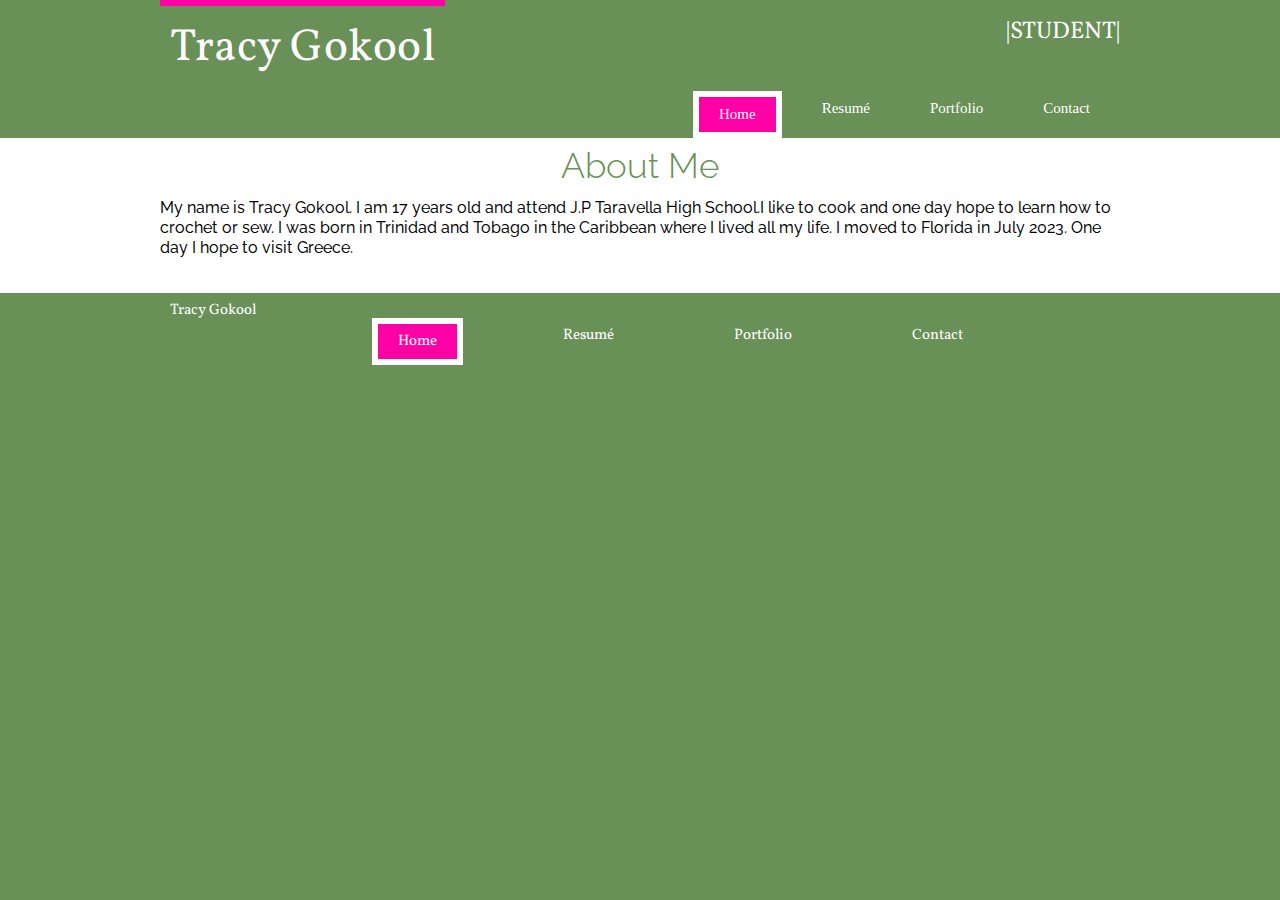
<file: index.html>
<!DOCTYPE html>
<html lang="en">
     <head>
          <title>Tracy Gokool</title>
         
      <!--Header, Footer Text -->
          <link rel="preconnect" href="https://fonts.googleapis.com">
          <link rel="preconnect" href="https://fonts.gstatic.com" crossorigin>
          <link href="https://fonts.googleapis.com/css2?family=Domine:wght@400..700&family=Oswald:wght@200..700&family=Playfair+Display:ital,wght@0,400..900;1,400..900&family=Raleway:ital,wght@0,100..900;1,100..900&family=Vollkorn:ital,wght@0,400..900;1,400..900&display=swap" rel="stylesheet">

         <!--Article-->
          <link rel="preconnect" href="https://fonts.googleapis.com">
               <link rel="preconnect" href="https://fonts.gstatic.com" crossorigin>
               <link href="https://fonts.googleapis.com/css2?family=Playfair+Display:ital,wght@0,400..900;1,400..900&family=Raleway:ital,wght@0,100..900;1,100..900&display=swap" rel="stylesheet">
          
          <link rel="stylesheet" href ="styles/style.css"/>
     </head>

     <body>
     
         <!--Header-->
          <header>
               <h1>Tracy  Gokool</h1>
               <h2>|STUDENT|</h2>
          </header>

      <!--Nav Bar-->
          <nav>   <a class="active" href = "index.html" id=" Home">Home</a> 
               <a href = "resume.html" id="Resume">Resumé</a>
               <a href = "portfolio.html" id="Portfolio ">Portfolio</a>
               <a href = "contact.html" id="Contact">Contact</a>
          </nav>
     
          <!--Article-->
          <article>
              <h1>About Me</h1>
               <p>My name is Tracy Gokool. I am 17 years old and attend J.P Taravella High School.I 
               like to cook and one day hope to learn how to crochet or sew. I was born in Trinidad 
               and Tobago in the Caribbean where I lived all my life. I moved to Florida in July 2023. One day I hope to visit Greece. </p>
          </article>

        
     </nav>

     <!--Footer-->
     <footer>
         <h1>Tracy Gokool</h1> 

     <nav><a class="active" href = "index.html" id=" Home">Home</a> 
         <a href = "resume.html" id="Resume">Resumé</a>
         <a href = "portfolio.html" id="Portfolio ">Portfolio</a>
         <a href = "contact.html" id="Contact">Contact</a>
     </nav>
         
     </footer>

</body>
</html>
</file>
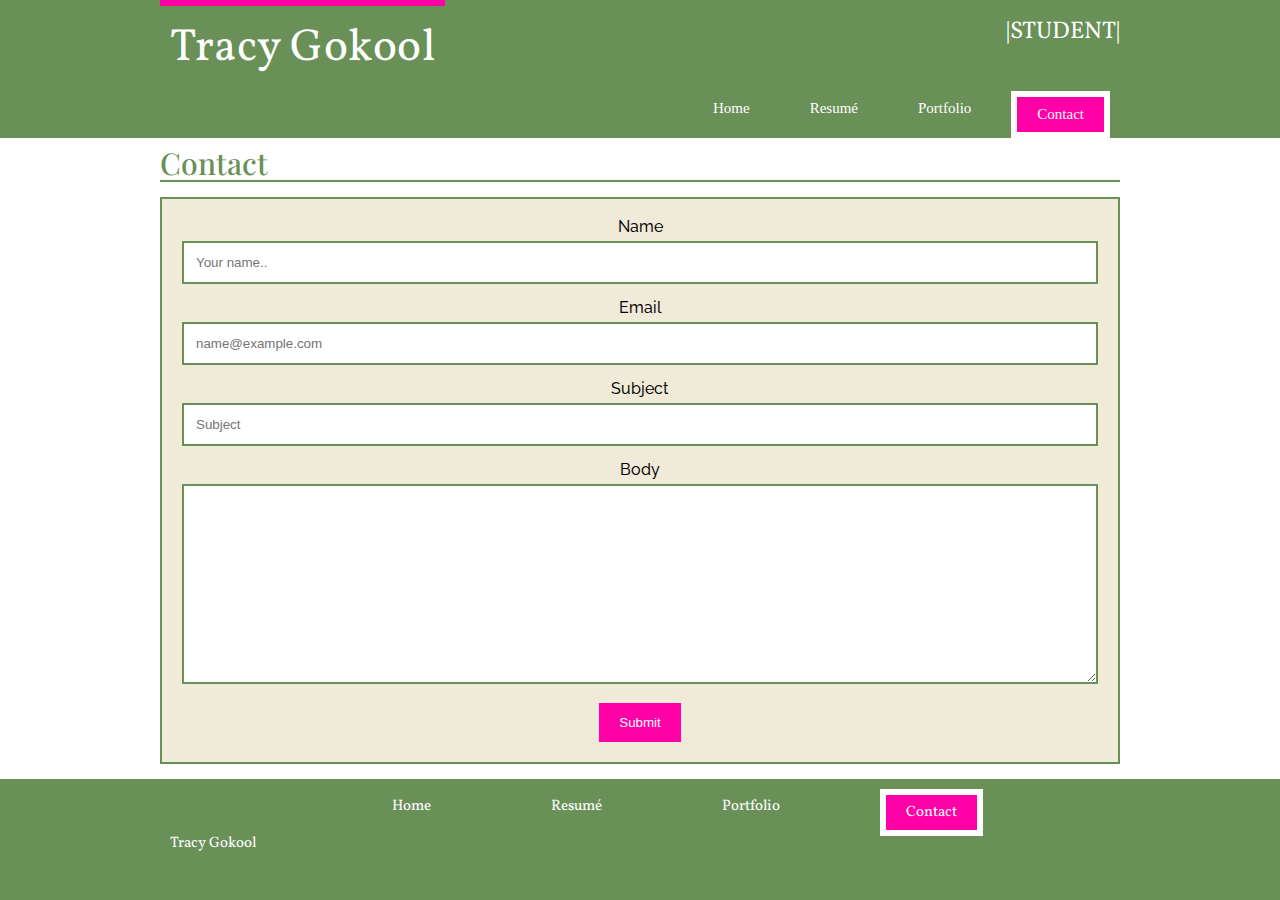
<file: contact.html>
<!DOCTYPE html>
<html lang="en">
     <head>
          <title>Tracy Gokool</title>
          <!--Header, Footer Text -->
          <link rel="preconnect" href="https://fonts.googleapis.com">
          <link rel="preconnect" href="https://fonts.gstatic.com" crossorigin>
          <link href="https://fonts.googleapis.com/css2?family=Domine:wght@400..700&family=Oswald:wght@200..700&family=Playfair+Display:ital,wght@0,400..900;1,400..900&family=Raleway:ital,wght@0,100..900;1,100..900&family=Vollkorn:ital,wght@0,400..900;1,400..900&display=swap" rel="stylesheet">

          <!--Article-->
          <link rel="preconnect" href="https://fonts.googleapis.com">
               <link rel="preconnect" href="https://fonts.gstatic.com" crossorigin>
               <link href="https://fonts.googleapis.com/css2?family=Playfair+Display:ital,wght@0,400..900;1,400..900&family=Raleway:ital,wght@0,100..900;1,100..900&display=swap" rel="stylesheet">
          
          <link rel="stylesheet" href ="styles/style.css"/>
     </head>

     <body>
          <!--Header-->
          <header>
               <h1>Tracy  Gokool</h1>
               <h2>|STUDENT|</h2>
          </header>


           <!--Nav Bar-->
           <nav>   <a  href = "index.html" id=" Home">Home</a> 
               <a href = "resume.html" id="Resume">Resumé</a>
               <a href = "portfolio.html" id="Portfolio ">Portfolio</a>
               <a class="active" href = "contact.html" id="Contact">Contact</a>
          </nav>

          <!--Article-->
          <article>
              <h2>Contact</h2>
              
              <div class="container">
               <form action="action_page.php">
             
                 <label for="name"> Name</label>
                 <input   type="text"
                          id="name" 
                          name="name" 
                          placeholder="Your name.."
               />
             
                 <label form ="email">Email</label>
                 <input
                     id="email"
                     name="email"
                     type="text"
                     placeholder = "name@example.com"
                />

                <label form ="subject">Subject</label>
                 <input
                     id="subject"
                     name="subject"
                     type="text"
                     placeholder = "Subject"
                />
                 
                 <label for="body">Body</label>
                 <textarea id="body" name="body" placeholder="Write something.." style="height:200px">
          </textarea>
             
                 <input type="submit" value="Submit">
             
               </form>
             </div>
          </article>

     <!--Footer-->
     
     <footer>
      <nav>
          <a href="index.html" id="Home">Home</a>
          <a href = "resume.html" id="Resume">Resumé</a>
          <a href = "portfolio.html" id="Portfolio ">Portfolio</a>
          <a class="active" href = "contact.html" id="Contact">Contact</a>
     </nav>
     <h1>Tracy Gokool</h1>
     </footer>

</body>
</html>
</file>
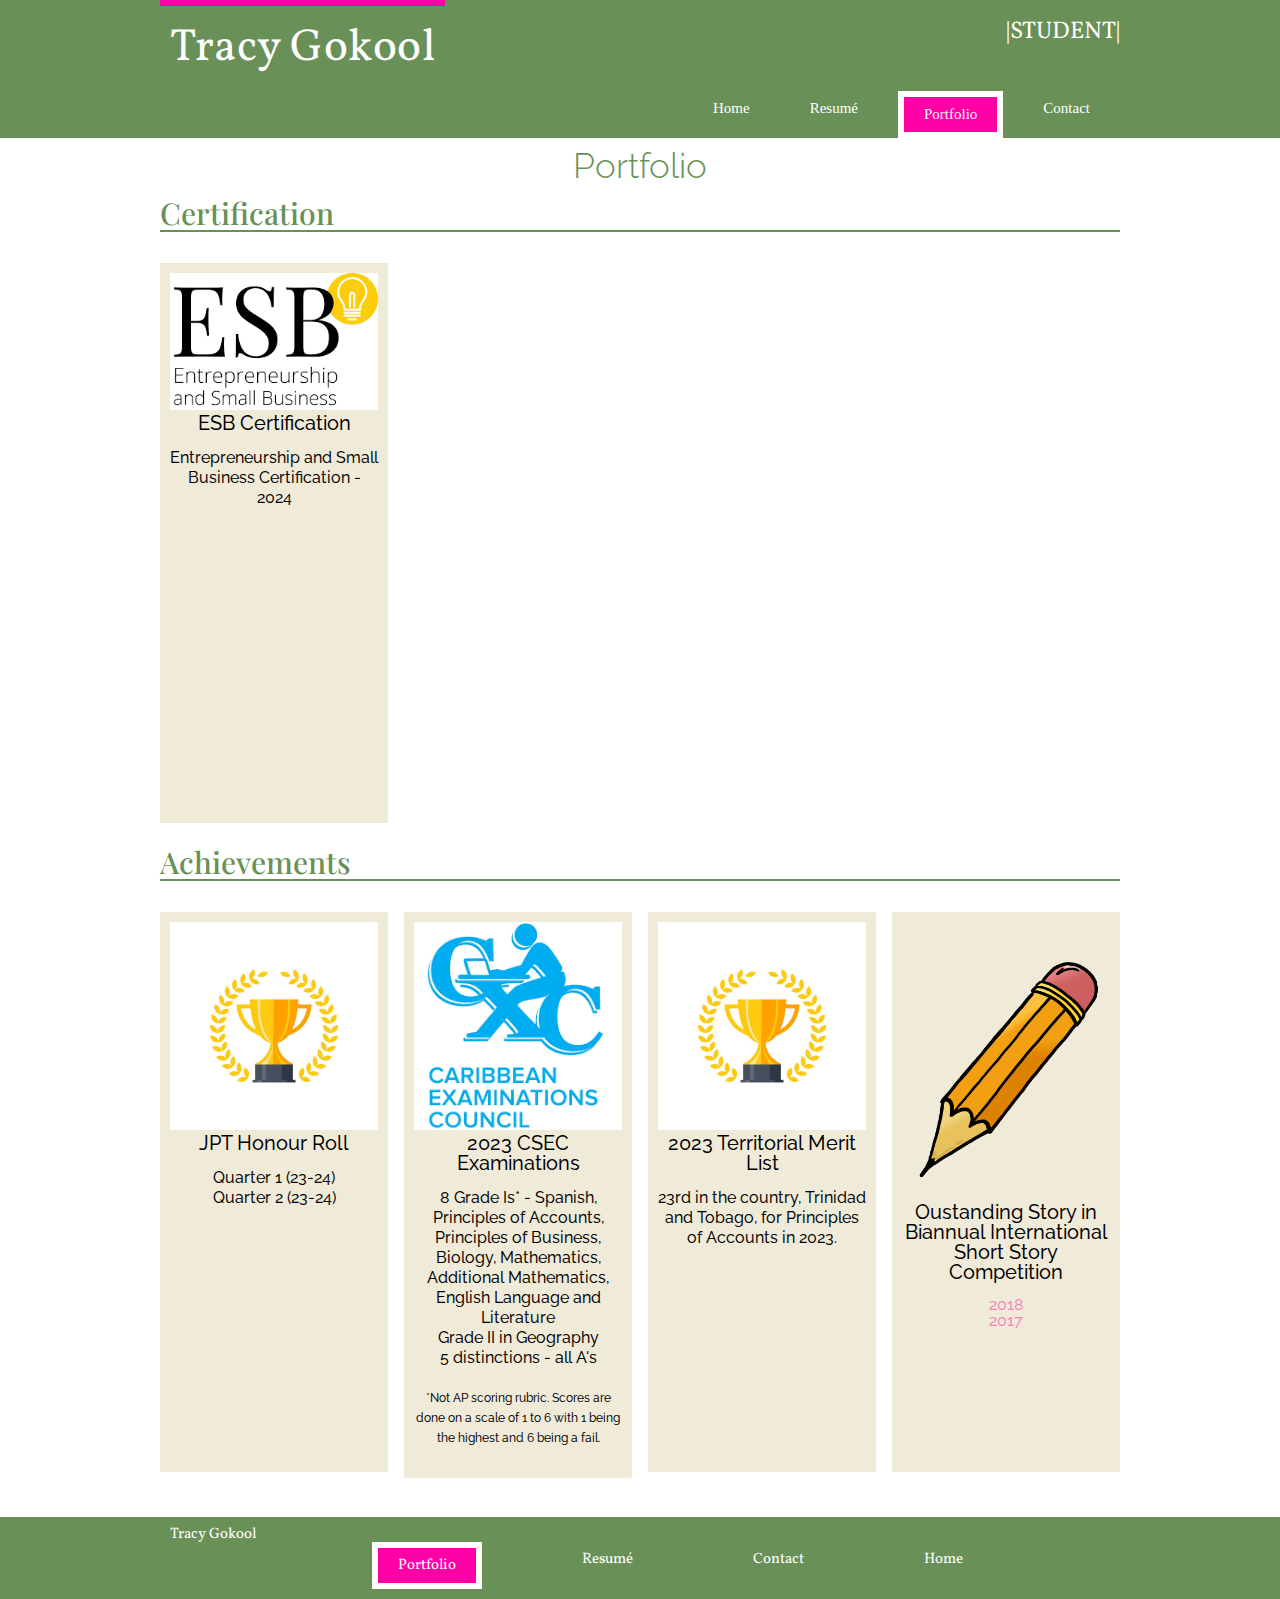
<file: portfolio.html>
<!DOCTYPE html>
<html lang="en">
     <head>
          <title>Tracy Gokool</title>
          <!--Header, Footer Text -->
          <link rel="preconnect" href="https://fonts.googleapis.com">
          <link rel="preconnect" href="https://fonts.gstatic.com" crossorigin>
          <link href="https://fonts.googleapis.com/css2?family=Domine:wght@400..700&family=Oswald:wght@200..700&family=Playfair+Display:ital,wght@0,400..900;1,400..900&family=Raleway:ital,wght@0,100..900;1,100..900&family=Vollkorn:ital,wght@0,400..900;1,400..900&display=swap" rel="stylesheet">

          <!--Article-->
          <link rel="preconnect" href="https://fonts.googleapis.com">
               <link rel="preconnect" href="https://fonts.gstatic.com" crossorigin>
               <link href="https://fonts.googleapis.com/css2?family=Playfair+Display:ital,wght@0,400..900;1,400..900&family=Raleway:ital,wght@0,100..900;1,100..900&display=swap" rel="stylesheet">
          
          <link rel="stylesheet" href ="styles/style.css"/>
     </head>

     <body>
          <!--Header-->
          <header>
               <h1>Tracy  Gokool</h1>
               <h2>|STUDENT|</h2>
              
          </header>


           <!--Nav Bar-->
           <nav>   <a  href = "index.html" id=" Home">Home</a> 
               <a href = "resume.html" id="Resume">Resumé</a>
               <a class="active" href = "portfolio.html" id="Portfolio ">Portfolio</a>
               <a href = "contact.html" id="Contact">Contact</a>
          </nav>

          <!--Article-->
          <article>
              <h1>Portfolio</h1>
               
              <h2>Certification</h2>
              <div class="row">

               <div class="column">
                    <div class="content">
                         <img src="imgs/esb.png" alt="Placeholder" style="width: 100%">
                         <h3> ESB Certification</h3>
                         <p>Entrepreneurship and Small Business Certification - 2024</p>
                    </div>
               </div>
          </div>

               <h2>Achievements</h2>
               <div class="row">

                    <div class="column">
                         <div class="content">
                              <img src="imgs/trophy.jpg" alt="Placeholder" style="width:100%">
                              <h3> JPT Honour Roll </h3>
                              <ul>
                                   <li>Quarter 1 (23-24)</li>
                                   <li>Quarter 2 (23-24)</li>
                              </ul>
                              
                         </div>
                    </div>
                    <div class="column">
                         <div class="content">
                              <img src="imgs/cxc.png" alt="Placeholder" style="width:100%">
                              <h3> 2023 CSEC Examinations </h3>
                              <p>8 Grade Is* - Spanish, Principles of Accounts, 
                                   Principles of Business, Biology, Mathematics, Additional Mathematics, 
                                   English Language and Literature
                                   <br> Grade II in Geography
                                   <br> 5 distinctions - all A's</p>
                              <p style="font-size: 12px;"> *Not AP scoring rubric. Scores are done on a scale of 1 to 6 with 1
                                    being the highest and 6 being a fail. </p>
                         </div>
                    </div>

                    <div class="column">
                         <div class="content">
                              <img src="imgs/trophy.jpg" alt="Placeholder" style="width: 100%">
                              <h3> 2023 Territorial Merit List </h3>
                              <p> 23rd in the country, Trinidad and Tobago, for Principles of Accounts
                                   in 2023.
                              </p>
                         </div>
                    </div>

                         <div class="column">
                              <div class="content">
                                   <img src="imgs/pencil.png" alt="Placeholder" style="width: 100%">
                                   <h3> Oustanding Story in Biannual International Short Story Competition</h3>
                                    <a href = "https://www.kidsworldfun.com/story-contest/2018-1/the-bully.php">2018</a><br>
                                    <a href="https://www.kidsworldfun.com/story-contest/2017-2/chaos-in-the-art-room.php">2017</a>
                              </div>
                         </div>
                    </div>
              
               </div>
     

               </div>
          </article>

     <!--Footer-->
     <footer>
         <h1>Tracy Gokool</h1> 

         <nav>    <a class="active" href = "portfolio.html" id="Portfolio ">Portfolio</a>
          <a href = "resume.html" id="Resume">Resumé</a>
          <a href = "contact.html" id="Contact">Contact</a>
          <a  href = "index.html" id=" Home">Home</a>
     </nav>
      
     </footer>

</body>
</html>
</file>
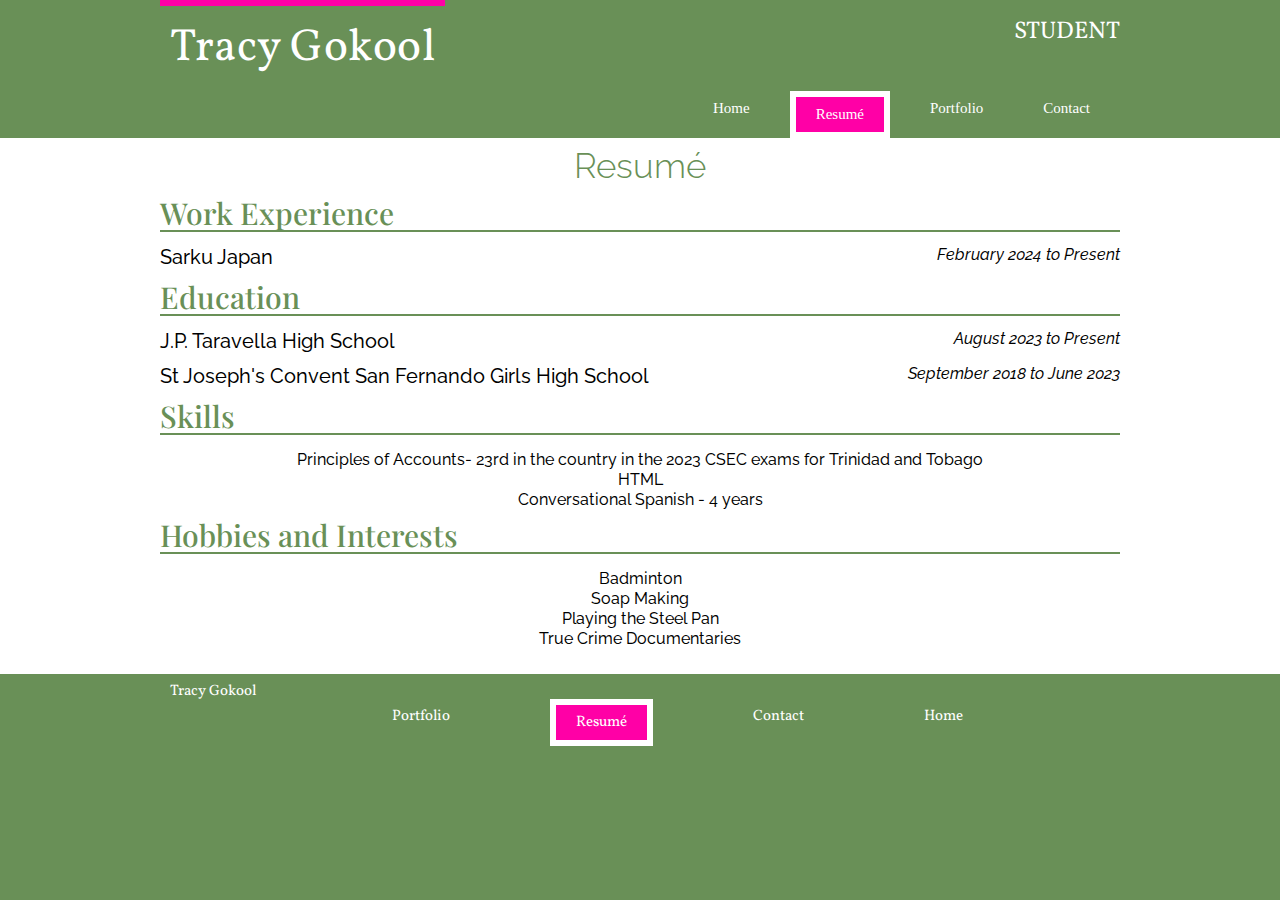
<file: resume.html>
<!DOCTYPE html>
<html lang="en">
     <head>
          <title>Tracy Gokool</title>
          <!--Header, Footer Text -->
          <link rel="preconnect" href="https://fonts.googleapis.com">
          <link rel="preconnect" href="https://fonts.gstatic.com" crossorigin>
          <link href="https://fonts.googleapis.com/css2?family=Domine:wght@400..700&family=Oswald:wght@200..700&family=Playfair+Display:ital,wght@0,400..900;1,400..900&family=Raleway:ital,wght@0,100..900;1,100..900&family=Vollkorn:ital,wght@0,400..900;1,400..900&display=swap" rel="stylesheet">

          <!--Article-->
          <link rel="preconnect" href="https://fonts.googleapis.com">
               <link rel="preconnect" href="https://fonts.gstatic.com" crossorigin>
               <link href="https://fonts.googleapis.com/css2?family=Playfair+Display:ital,wght@0,400..900;1,400..900&family=Raleway:ital,wght@0,100..900;1,100..900&display=swap" rel="stylesheet">
          
          <link rel="stylesheet" href ="styles/style.css"/>
     </head>

     <body>
          <!--Header-->
          <header>
               <h1>Tracy  Gokool</h1>
               <h2> STUDENT</h2>
          </header>


           <!--Nav Bar-->
           <nav>   <a href = "index.html" id=" Home">Home</a> 
               <a  class="active" href = "resume.html" id="Resume">Resumé</a>
               <a href = "portfolio.html" id="Portfolio ">Portfolio</a>
               <a href = "contact.html" id="Contact">Contact</a>
          </nav>

          <!--Article-->
          <article>
              <h1>Resumé</h1>

          <h2> Work Experience</h2>
         
               <h4>February 2024 to Present</h4>
          <h3>Sarku Japan</h3>
               
          <h2>Education</h2>

               <h4>August 2023 to Present</h4>
          <h3>J.P. Taravella High School</h3>
           
               <h4>September 2018 to June 2023</h4>
          <h3>St Joseph's Convent San Fernando Girls High School</h3>

          <h2>Skills</h2>
               <ul>
                    <li>Principles of Accounts- 23rd in the country in the 2023 CSEC exams for Trinidad and Tobago</li>
                    <li>HTML</li>
                    <li>Conversational Spanish - 4 years</li>
               </ul>
                     
          <h2>Hobbies and Interests</h2>
          <ul>
               <li>Badminton</li>
               <li>Soap Making</li>
               <li>Playing the Steel Pan</li>
               <li>True Crime Documentaries</li>
          </ul>

          </article>

     <!--Footer-->
     <footer>
          Tracy Gokool
          
          <nav>  
               <a href = "portfolio.html" id="Portfolio ">Portfolio</a>
          <a class="active" href = "resume.html" id="Resume">Resumé</a>
          <a href = "contact.html" id="Contact">Contact</a>
          <a  href = "index.html" id=" Home">Home</a>
     </nav>
        
     </footer>

</body>
</html>
</file>
<file: styles/style.css>
/*
===============================================================================
Start CSS Reset
===============================================================================
*/
/* http://meyerweb.com/eric/tools/css/reset/ 
   v2.0 | 20110126
   License: none (public domain)
*/

*,
*:before,
*:after {
    -webkit-box-sizing: border-box;
    -moz-box-sizing: border-box;
    box-sizing: border-box;
}

html, body, div, span, applet, object, iframe,
h1, h2, h3, h4, h5, h6, p, blockquote, pre,
a, abbr, acronym, address, big, cite, code,
del, dfn, em, img, ins, kbd, q, s, samp,
small, strike, strong, sub, sup, tt, var,
b, u, i, center,
dl, dt, dd, ol, ul, li,
fieldset, form, label, legend,
table, caption, tbody, tfoot, thead, tr, th, td,
article, aside, canvas, details, embed, 
figure, figcaption, footer, header, hgroup, 
menu, nav, output, ruby, section, summary,
time, mark, audio, video {
	margin: 0;
	padding: 0;
	border: 0;
	font-size: 100%;
	font: inherit;
	vertical-align: baseline;
}
/* HTML5 display-role reset for older browsers */
article, aside, details, figcaption, figure, 
footer, header, hgroup, menu, nav, section {
	display: block;
}
body {
	line-height: 1;
}
ol, ul {
	list-style: none;
}
blockquote, q {
	quotes: none;
}
blockquote:before, blockquote:after,
q:before, q:after {
	content: '';
	content: none;
}
table {
	border-collapse: collapse;
	border-spacing: 0;
}
/*
===============================================================================
End CSS Reset
===============================================================================
*/

body{
    margin: 0px 0px 0px 0px;
    background-color: #699057;    
}

header,
 footer {
    color: #FFFFFF;
    font-family: "Vollkorn", serif;
    font-optical-sizing: auto;
    font-style: normal;
    overflow: hidden;
 }

header h1 {
    float: left;
    font-size: 45px;
    font-weight: 400;
    letter-spacing: .5px;
    width: fit-content;
    padding: 20px 10px;
    border-top: 6px solid rgb(255, 0, 166);
}

header h2{
    padding: 20px 0px 20px 0px;
    text-align: right;
    font-size: 24px;
    white-space: nowrap;
}


nav,
footer> nav{
    display: flex;
    justify-content: right;
    background-color: #699057
}

nav a,
footer > nav a{
    font-weight: 25;
    padding: 10px 20px 10px 20px;
    font-size: 15px;
    color: #FFFFFF;
    text-decoration: none;
    margin-left: 10px;
    margin-right: 10px;
}

nav a.active,
footer> nav a.active{
    background-color: rgb(255, 0, 166);
    border: 6px solid #FFFFFF;
}

nav a:hover,
footer > nav a:hover{
    background-color:rgba(255, 0, 166, 0.491);
}

article{
    background-color: #FFFFFF;
    font-family: "Raleway", sans-serif;
    font-optical-sizing: auto;
    font-weight: 450;
    font-style:normal;
    padding-top: 10px;
    padding-bottom: 15px;
}

article h1{
    font-size: 35px;
    font-weight: 300;
    color: #699057;
    margin-bottom: 15px;
    text-align: center;
}

article h2{
    font-family: "Playfair Display", serif;
    font-optical-sizing: auto;
    font-weight: 500;
    font-style: normal;
    font-size: 30px;
    color: #699057;
    margin-bottom: 15px;
    padding-bottom: 2px;
    border-bottom: 2px solid #699057;
}

article h3{
    font-size: 20px;
    margin-bottom: 15px;   
}

article p {
line-height: 20px;
padding-bottom: 20px;
}

article ul{
padding-bottom: 10px;
line-height: 20px;
text-align: center;
}

article h4{
    float: right;
    font-style: italic;
}

article div{
    text-align: center;
}

header,
nav,
article,
footer 
 {
    padding-left: 12.5%;
    padding-right: 12.5%;
}

.row{
    margin: 8px -16px;
}

.row,
.row >.column{
    padding: 8px;
}

.column{
    float: left;
    width: 25%;
}

.row:after{
    content:"";
    display: table;
    clear: both;
    
}

article a{
    text-decoration: none;
    color:rgba(255, 0, 166, 0.491);

}

article a:hover{
    color: #699057;
}

.content{
    padding: 10px;
    background-color:rgb(240, 234, 217);
    min-height: 560px;
}

footer{
    font-weight: 25;
    font-size: 15px;
    background-color: #699057;
    text-decoration: none;
    color: #FFFFFF;
    margin: 10px;
}

footer > nav a{
  margin-left: 70px;
}

input[type=text], select, textarea {
    width: 100%;
    padding: 12px;
    border: 1px solid #ccc;
    border-radius: 4px;
    box-sizing: border-box;
    margin-top: 6px;
    margin-bottom: 16px;
    resize: vertical;
  }
  
  input[type=submit] {
    background-color:rgb(255, 0, 166);
    color: white;
    padding: 12px 20px;
    border: none;
    border-radius: 4px;
    cursor: pointer;
  }
  
  input[type=submit]:hover {
    background-color:rgba(255, 0, 166, 0.491);
  }
  
  .container {
    input[type=text], select, textarea {
  width: 100%;
  padding: 12px;
  border: 2px solid #699057;
  border-radius: 0px;
  box-sizing: border-box;
  margin-top: 6px;
  margin-bottom: 16px;
  resize: vertical;
        }
}

input[type=submit] {
  background-color: rgb(255, 0, 166);
  color: white;
  padding: 12px 20px;
  border: none;
  border-radius: 0px;
  cursor: pointer;
}

input[type=submit]:hover {
  background-color: rgba(255, 0, 166, 0.491);
}

.container {
    border-radius: 0px;
    background-color: rgb(240, 234, 217);
    padding: 20px;
    background-color: rgb(240, 234, 217);
    padding: 20px;
    border: 2px solid #699057;
  }

@media screen and (max-width:492px) {
    header h2{
        clear:left;
        text-align:unset;
    }
}

@media screen and (max-width: 900px) {
    .column{
        width: 50%;
    }   
        nav{
        justify-content: unset;
        flex-direction: column;
    }

    nav a.active {
        background-color:#699057;
        border: 6px solid rgb(255, 0, 166);
    }
}


@media screen and (max-width: 600px) {
    .column{
        width: 100%;
    }

    nav a.active {
        background-color:#699057;
        border: 3px solid rgb(255, 0, 166);
    }
   
}
</file>
